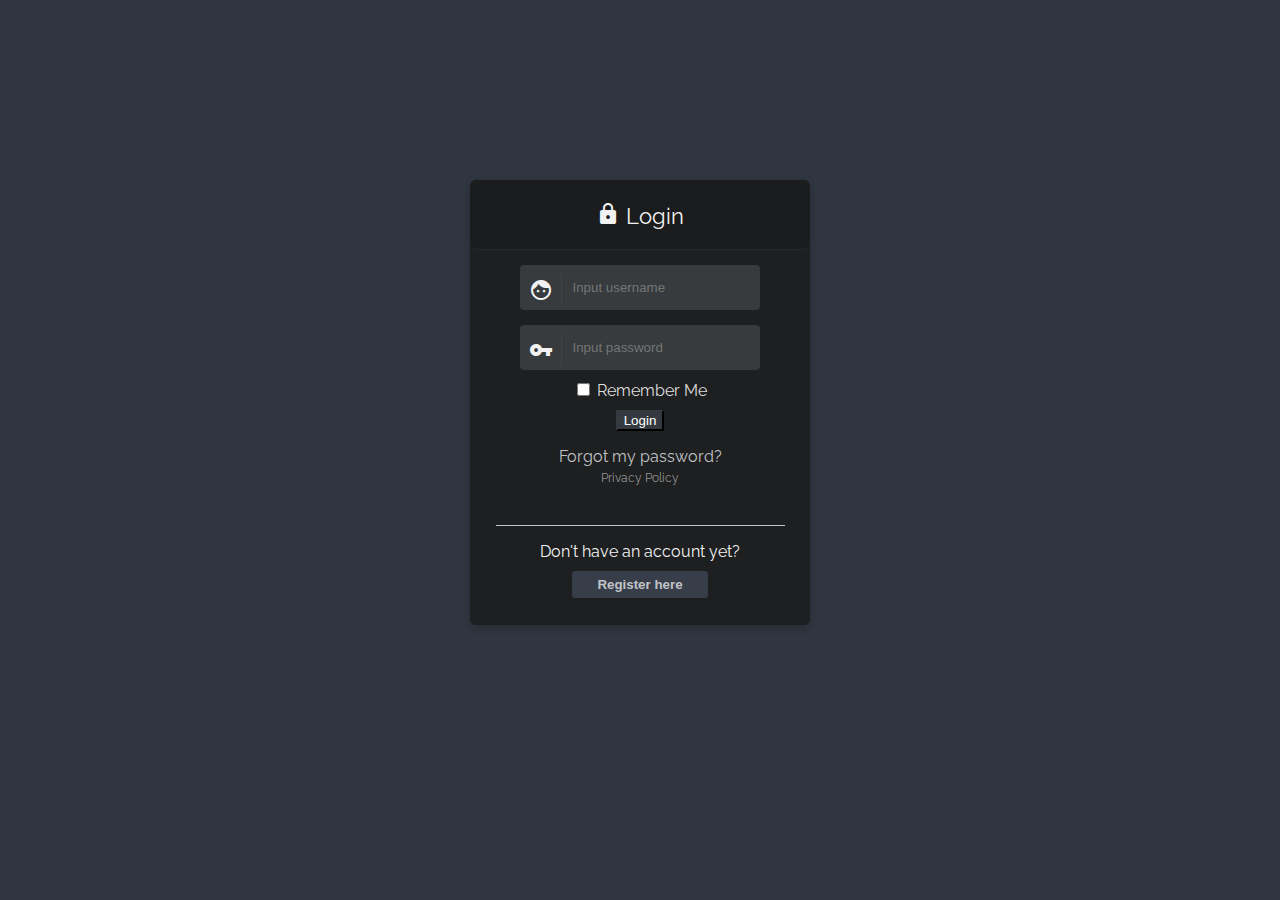
<file: index.html>
<html>

<head>
    <meta charset="UTF-8">
    <title>Login</title>
    <meta name="description" content="Login - Register">
    <meta name="author" content="chirac">
    <meta name="viewport" content="width=device-width, initial-scale=1.0">
    <link rel="stylesheet" href="main.css">
    <link href="https://fonts.googleapis.com/icon?family=Material+Icons" rel="stylesheet">
    <style>
        body {
            background-color: #303641;
        }
    </style>
</head>

<body>
    <div id="container-login">
        <div id="title">
            <i class="material-icons lock">lock</i> Login
        </div>

        <form>
            <div class="input">
                <div class="input-addon">
                    <i class="material-icons">face</i>
                </div>
                <input id="username" placeholder="Input username" type="text" required class="validate" autocomplete="off">
            </div>

            <div class="clearfix"></div>

            <div class="input">
                <div class="input-addon">
                    <i class="material-icons">vpn_key</i>
                </div>
                <input id="password" placeholder="Input password" type="password" required class="validate" autocomplete="off">
            </div>

            <div class="remember-me">
                <input type="checkbox">
                <span style="color: #DDD">Remember Me</span>
            </div>

            <button type="submit" value="Log In" class="btn">Login</button>
        </form>

        <div class="forgot-password">
            <a href="#">Forgot my password?</a>
        </div>
        <div class="privacy">
            <a href="#">Privacy Policy</a>
        </div>

        <div class="register">
            Don't have an account yet?
            <button id="register-link">Register here</button>
        </div>
    </div>
</body>

</html>
</file>
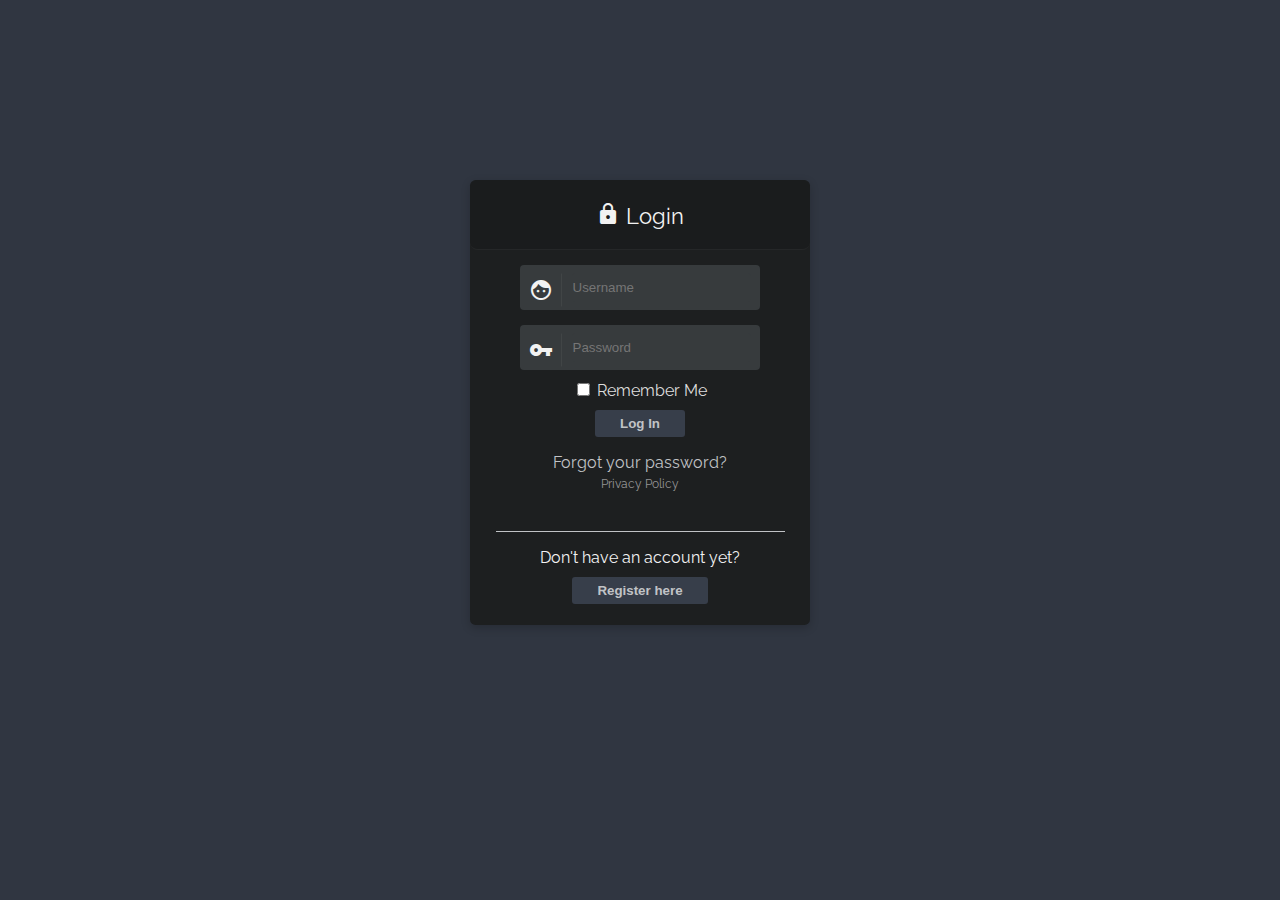
<file: login.html>
<html>

<head>
    <meta charset="UTF-8">
    <title>Login</title>
    <meta name="description" content="Login - Register">
    <meta name="author" content="chirac">
    <meta name="viewport" content="width=device-width, initial-scale=1.0">
    <link rel="stylesheet" href="main.css">
    <link href="https://fonts.googleapis.com/icon?family=Material+Icons" rel="stylesheet">
    <style>
        body {
            background-color: #303641;
        }
    </style>
</head>

<body>
    <div id="container-login">
        <div id="title">
            <i class="material-icons lock">lock</i> Login
        </div>

        <form>
            <div class="input">
                <div class="input-addon">
                    <i class="material-icons">face</i>
                </div>
                <input id="username" placeholder="Username" type="text" required class="validate" autocomplete="off">
            </div>

            <div class="clearfix"></div>

            <div class="input">
                <div class="input-addon">
                    <i class="material-icons">vpn_key</i>
                </div>
                <input id="password" placeholder="Password" type="password" required class="validate" autocomplete="off">
            </div>

            <div class="remember-me">
                <input type="checkbox">
                <span style="color: #DDD">Remember Me</span>
            </div>

            <input type="submit" value="Log In" />
        </form>

        <div class="forgot-password">
            <a href="#">Forgot your password?</a>
        </div>
        <div class="privacy">
            <a href="#">Privacy Policy</a>
        </div>

        <div class="register">
            Don't have an account yet?
            <a href="#"><button id="register-link">Register here</button></a>
        </div>
    </div>
</body>

</html>
</file>
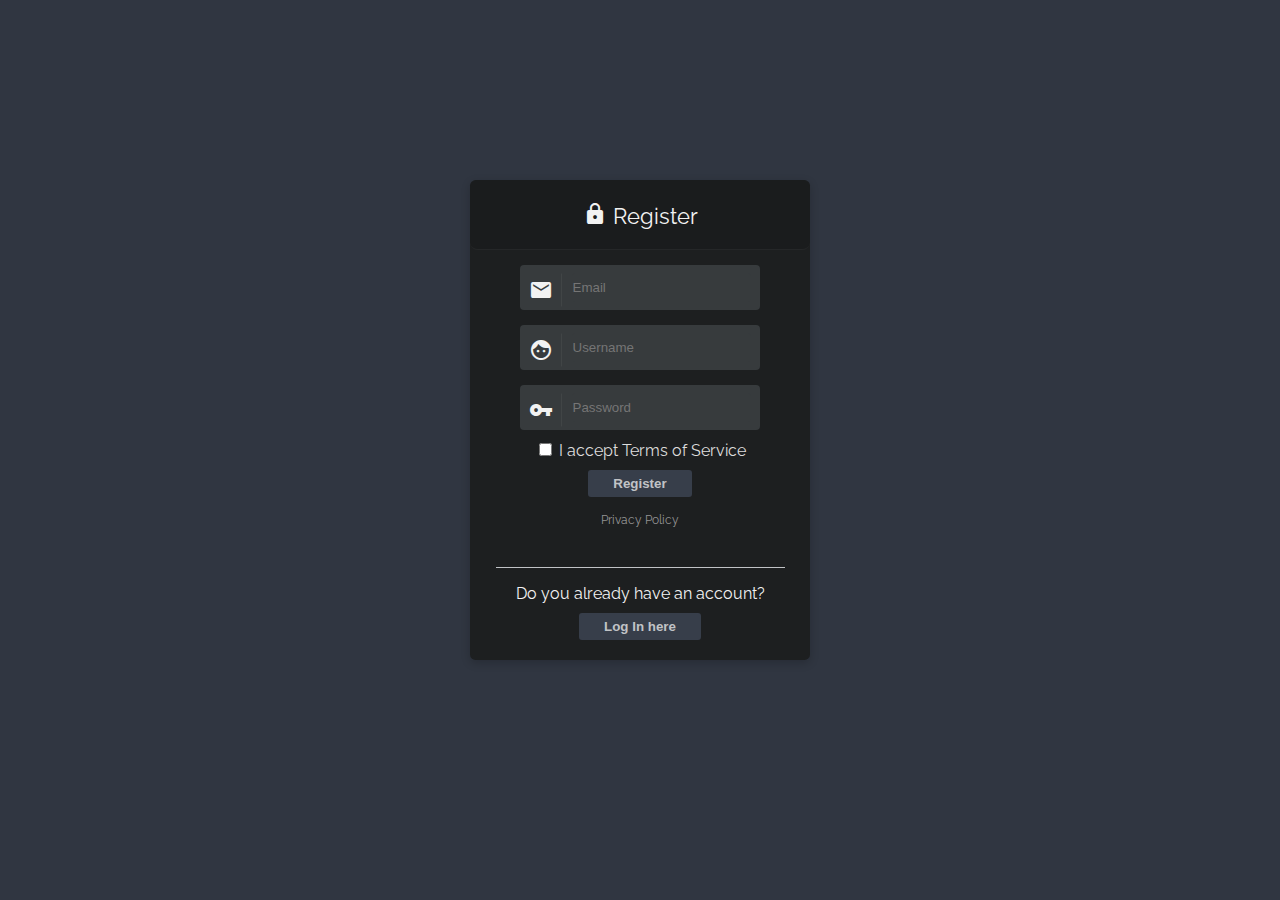
<file: register.html>
<html>

<head>
    <meta charset="UTF-8">
    <title>Register</title>
    <meta name="description" content="Login - Register">
    <meta name="author" content="chirac">
    <meta name="viewport" content="width=device-width, initial-scale=1.0">
    <link rel="stylesheet" href="main.css">
    <link href="https://fonts.googleapis.com/icon?family=Material+Icons" rel="stylesheet">
    <style>
        body {
            background-color: #303641;
        }
    </style>
</head>

<body>
    <div id="container-register">
        <div id="title">
            <i class="material-icons lock">lock</i> Register
        </div>

        <form>
            <div class="input">
                <div class="input-addon">
                    <i class="material-icons">email</i>
                </div>
                <input id="email" placeholder="Email" type="email" required class="validate" autocomplete="off">
            </div>

            <div class="clearfix"></div>

            <div class="input">
                <div class="input-addon">
                    <i class="material-icons">face</i>
                </div>
                <input id="username" placeholder="Username" type="text" required class="validate" autocomplete="off">
            </div>

            <div class="clearfix"></div>

            <div class="input">
                <div class="input-addon">
                    <i class="material-icons">vpn_key</i>
                </div>
                <input id="password" placeholder="Password" type="password" required class="validate" autocomplete="off">
            </div>

            <div class="remember-me">
                <input type="checkbox">
                <span style="color: #DDD">I accept Terms of Service</span>
            </div>

            <input type="submit" value="Register" />
        </form>

        <div class="privacy">
            <a href="#">Privacy Policy</a>
        </div>

        <div class="register">
            Do you already have an account?
            <a href="#"><button id="register-link">Log In here</button></a>
        </div>
    </div>
</body>

</html>
</file>
<file: main.css>
@import url('https://fonts.googleapis.com/css?family=Raleway');
body {
    margin: 0;
    padding: 0;
    font-family: 'Raleway', sans-serif;
    color: #F2F2F2;
}

#container-login {
    background-color: #1D1F20;
    position: relative;
    top: 20%;
    margin: auto;
    width: 340px;
    height: 445px;
    border-radius: 0.35em;
    box-shadow: 0 3px 10px 0 rgba(0, 0, 0, 0.2);
    text-align: center;
}

#container-register {
    background-color: #1D1F20;
    position: relative;
    top: 20%;
    margin: auto;
    width: 340px;
    height: 480px;
    border-radius: 0.35em;
    box-shadow: 0 3px 10px 0 rgba(0, 0, 0, 0.2);
    text-align: center;
}

#title {
    position: relative;
    background-color: #1A1C1D;
    width: 100%;
    padding: 20px 0px;
    border-radius: 0.35em;
    font-size: 22px;
    border-bottom: 1px solid rgba(255, 255, 255, 0.05);
}

.lock {
	position: relative;
	top: 2px;
}

.input {
    margin: auto;
    width: 240px;
    border-radius: 4px;
    background-color: #373b3d;
    padding: 8px 0px;
    margin-top: 15px;
}

.input-addon {
    float: left;
    background-color: #373b3d;
    border: 1px solid #373b3d;
    padding: 4px 8px;
    border-right: 1px solid rgba(255, 255, 255, 0.05);
}

input[type=checkbox] {
    cursor: pointer;
}

input[type=text] {
    color: #949494;
    margin: 0;
    background-color: #373b3d;
    border: 1px solid #373b3d;
    padding: 6px 0px;
    border-radius: 3px;
}

input[type=text]:focus {
    border: 1px solid #373b3d;
}

input[type=password] {
    color: #949494;
    margin: 0;
    background-color: #373b3d;
    border: 1px solid #373b3d;
    padding: 6px 0px;
    border-radius: 3px;
}

input[type=password]:focus {
    border: 1px solid #373b3d;
}

input[type=email] {
    color: #949494;
    margin: 0;
    background-color: #373b3d;
    border: 1px solid #373b3d;
    padding: 6px 0px;
    border-radius: 3px;
}

input[type=email]:focus {
    border: 1px solid #373b3d;
}

.forgot-password {
    position: relative;
    bottom: 0%;
}

.forgot-password a:link {
    color: #C1C3C6;
    text-decoration: none;
}

.forgot-password a:visited {
    color: #C1C3C6;
    text-decoration: none;
}

.forgot-password a:hover {
    color: #FFF;
    transition: color 1s;
}

.privacy {
    margin-top: 5px;
    position: relative;
    font-size: 12px;
    bottom: 0%;
}

.privacy a:link {
    color: #949494;
    text-decoration: none;
}

.privacy a:visited {
    color: #949494;
    text-decoration: none;
}

.privacy a:hover {
    color: #C1C3C6;
    transition: color 1s;
}

*:focus {
    outline: none;
}

.remember-me {
    margin: 10px 0;
}

input[type=submit] {
    padding: 6px 25px;
    background: #373E4A;
    color: #C1C3C6;
    font-weight: bold;
    border: 0 none;
    cursor: pointer;
    border-radius: 3px;
}

.register {
    margin: auto;
    padding: 16px 0;
    text-align: center;
    margin-top: 40px;
    width: 85%;
    border-top: 1px solid #C1C3C6;
}

.clearfix {
    clear: both;
}

#register-link {
    margin-top: 10px;
    padding: 6px 25px;
    background: #373E4A;
    color: #C1C3C6;
    font-weight: bold;
    border: 0 none;
    cursor: pointer;
    border-radius: 3px;
}

.btn{
   color: #fff;
   background-color: #343a40;
   border-color: #343a40;
   cursor: pointer;
}

.btn:hover{
    color: #fff;
    background-color: #23272b;
    border-color: #1d2124;
    cursor: pointer;
}
</file>
